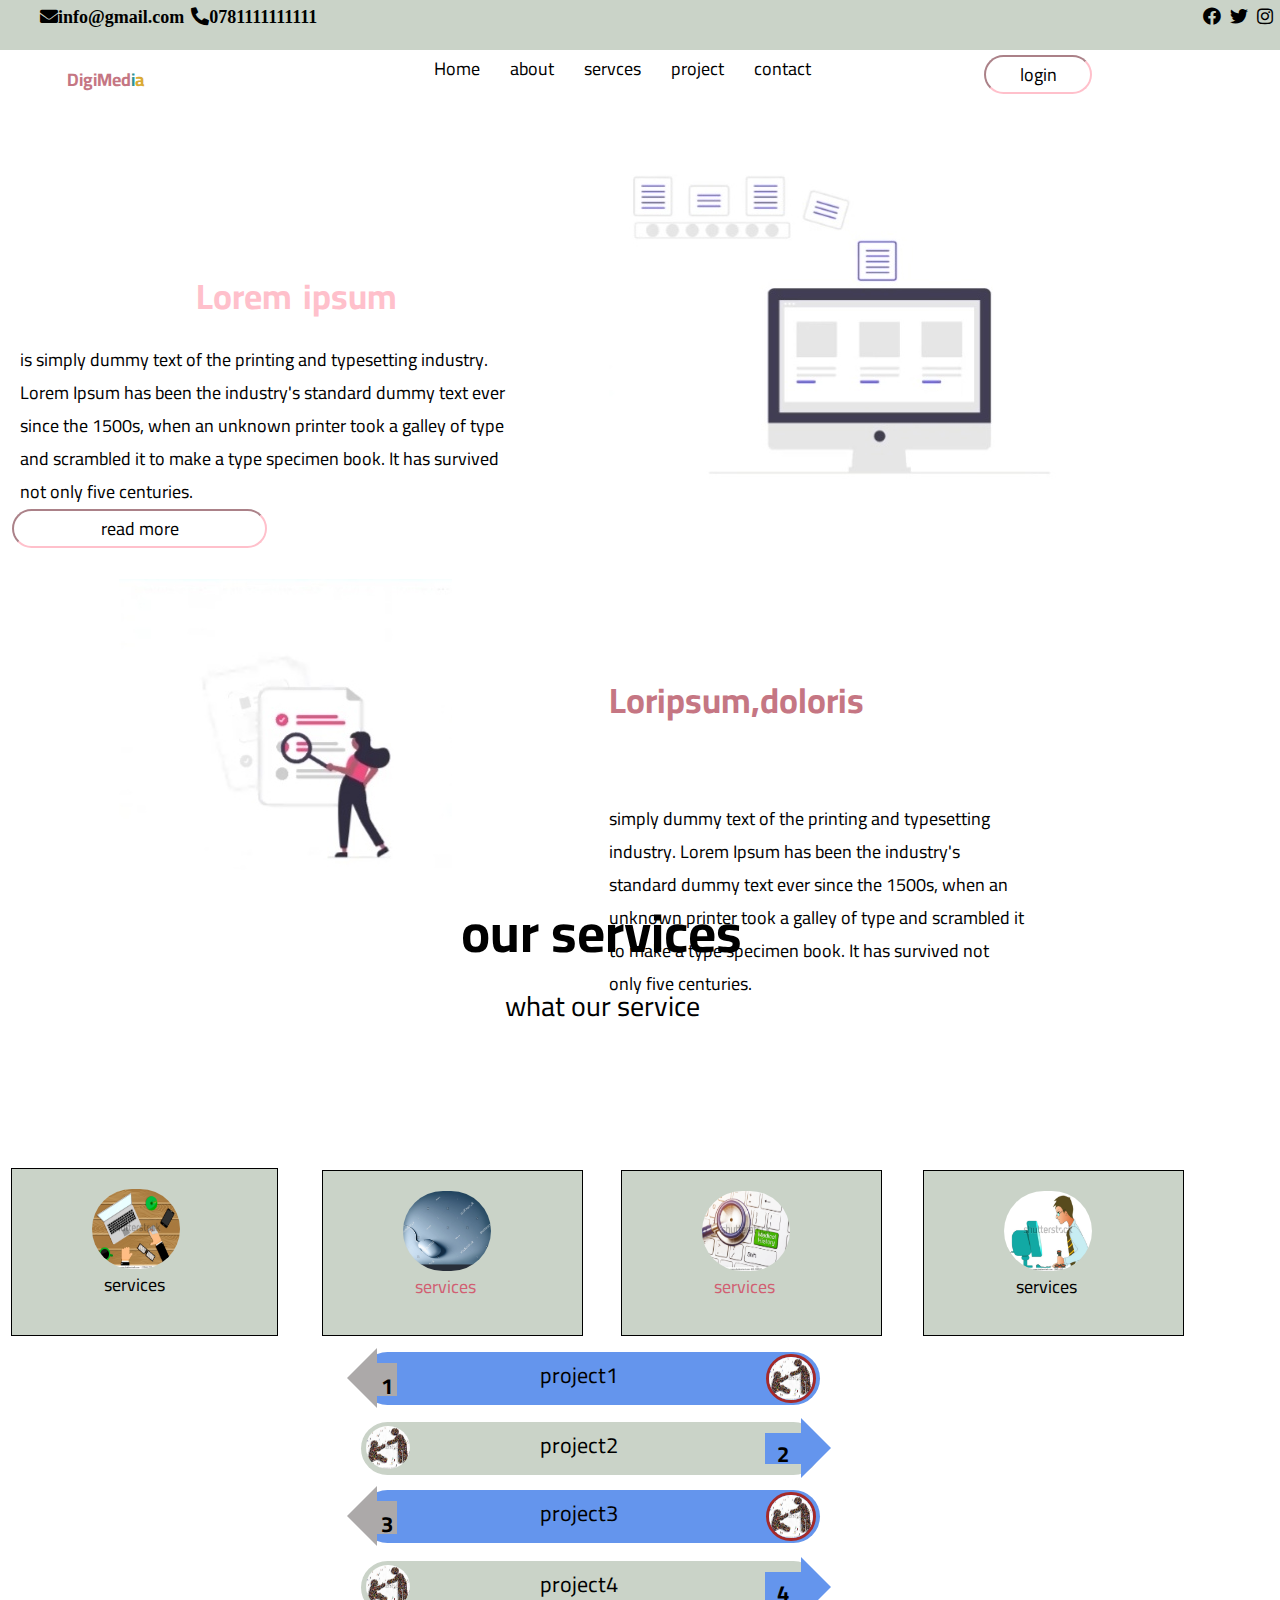
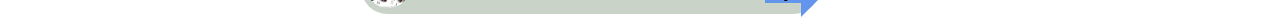
<file: task8/index.html>
<!DOCTYPE html>
<html lang="en">

<head>
    <meta charset="UTF-8">
    <meta http-equiv="x-UA-Compatible" content="IE">
    <meta name="viewport" content="width=device-width, intial-scale-1.0">
    <link rel="stylesheet" href="./style/style.css">
    <link rel="stylesheet" href="./style/fontawesome-free-5.15.4-web/css/all.min.css">
    <link rel="preconnect" href="https://fonts.googleapis.com">
    <link rel="preconnect" href="https://fonts.gstatic.com" crossorigin>
    
    <link href="https://fonts.googleapis.com/css2?family=Cairo:wght@300&display=swap" rel="stylesheet">
    <title>task8</title>
</head>

<body>
    <header>
        <div class="a">
            <i class="fas fa-envelope">info@gmail.com</i>
            <i class="fas fa-phone-alt">0781111111111</i>

            <o>
                 <i class="fab fa-facebook"></i>
                <i class="fab fa-twitter"></i>
                <i class="fab fa-instagram"></i>
            </o>
        </div>
    </header>
    <nav>
        <div class="pl">
            <ul>
                <li>D</li>
                <li>i</li>
                <li>g</li>
                <li>i</li>
                <li>M</li>
                <li>e</li>
                <li>d</li>
                <li>i</li>
                <li>a</li>
            </ul>
        </div>
        <ul>
            <li><a href="#">Home</a></li>
            <li><a href="#">about</a></li>
            <li><a href="#">servces</a></li>
            <li><a href="#">project</a></li>
            <li><a href="#">contact</a></li>
        </ul>
        
        <div class="in">
            <input type="text" value="login">
        </div>
    </nav>
    <div class="pz1">
        <img src="image/foto1.jpg" alt="image">
    </div>
    <div>
        <p>
            <h>Lorem ipsum</h> is simply dummy text of the printing and typesetting industry. Lorem Ipsum has been the industry's standard dummy text ever since the 1500s, when an unknown printer took a galley of type and scrambled it to make a type specimen
            book. It has survived not only five centuries.
        </p>
    </div>
    <br>
    <div class="op">
        <input type="text" value="read more">
    </div>
    <div class="pz2">
        <img src="image/foto2.jpg" alt="image">
    </div>
    <div class="p1">
        <h2 style="color: pink;font-size: 40px;">Loripsum,doloris </h2> <br> simply dummy text of the printing and typesetting industry. Lorem Ipsum has been the industry's standard dummy text ever since the 1500s, when an unknown printer took a galley of type and scrambled it to make a type specimen
        book. It has survived not only five centuries.</div>
    <div class="nn">
        our services
    </div>
    <div class="m">
        what our service
    </div>
    <div class="ABCD">
        <div class="A">
              <div class="p2">services</div>
            <img src="image/a.webp">

        </div>
        <div class="B">
            <div class="p3">services</div>
            <img src="image/bb.jpg">
        </div>
        <div class="C">
            <div class="p4">services</div>
            <img src="image/dd.webp">
        </div>
        <div class="D">
            <div class="p5">services</div>
            <img src="image/ee.webp">
        </div>
    </div>
    <div class="wtid">
        <div class="o">project1</div>
        <div class="n">1</div>
        <img src="image/hh.webp">
    </div>
    <div class="wtid1">
        <div class="d">project2</div>
        <img src="image//hh.webp">
        <div class="n1">2</div>
    </div>
    <div class="wtid2">
        <div class="w">project3</div>
        <img src="image/hh.webp">
        <div class="n2">3</div>
    </div>
    <div class="wtid3">
        <div class="y">project4</div>
        <img src="image/hh.webp">
        <div class="n3">4</div>
    </div>
</body>

</html>
</file>
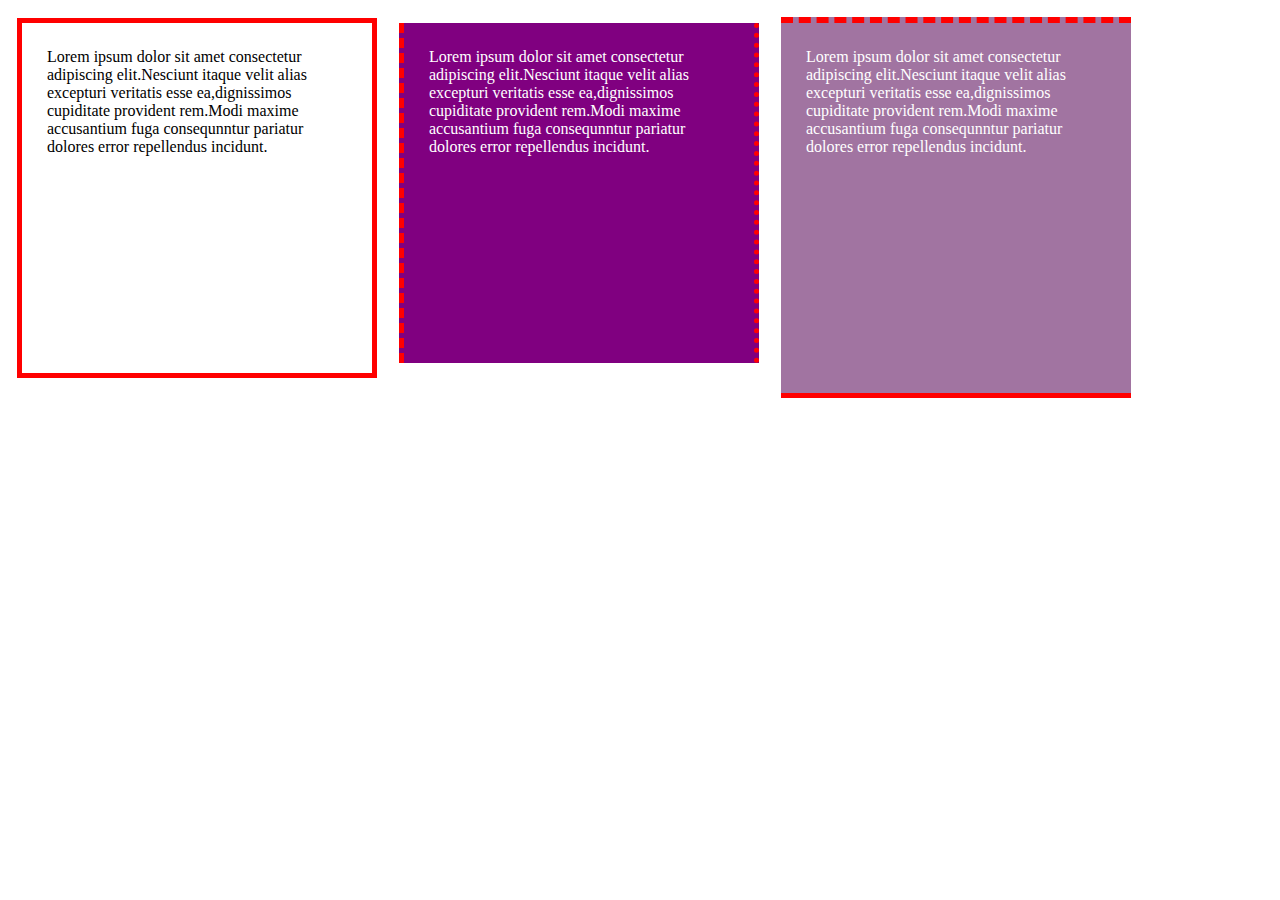
<file: taskk5/index.html>
<!DOCTYPE html>
<html lang="en">
<head>
    <meta charset="UTF-8">
    <meta http-equiv="X-UA-Compatible" content="IE=edge">
    <meta name="viewport" content="width=device-width, initial-scale=1.0">
    <link rel="stylesheet" href="../taskk5/mycss.css" type="text/css">
    <title>Task5</title>
</head>

<body>

<div class="div1">
    Lorem ipsum dolor sit amet consectetur adipiscing elit.Nesciunt itaque velit alias excepturi veritatis esse ea,dignissimos cupiditate provident rem.Modi maxime accusantium fuga consequnntur pariatur dolores error repellendus incidunt.
</div>

<div class="div2">
    Lorem ipsum dolor sit amet consectetur adipiscing elit.Nesciunt itaque velit alias excepturi veritatis esse ea,dignissimos cupiditate provident rem.Modi maxime accusantium fuga consequnntur pariatur dolores error repellendus incidunt.
</div>

<div class="div3">
    Lorem ipsum dolor sit amet consectetur adipiscing elit.Nesciunt itaque velit alias excepturi veritatis esse ea,dignissimos cupiditate provident rem.Modi maxime accusantium fuga consequnntur pariatur dolores error repellendus incidunt.
</div>

</body>

</html>
</file>
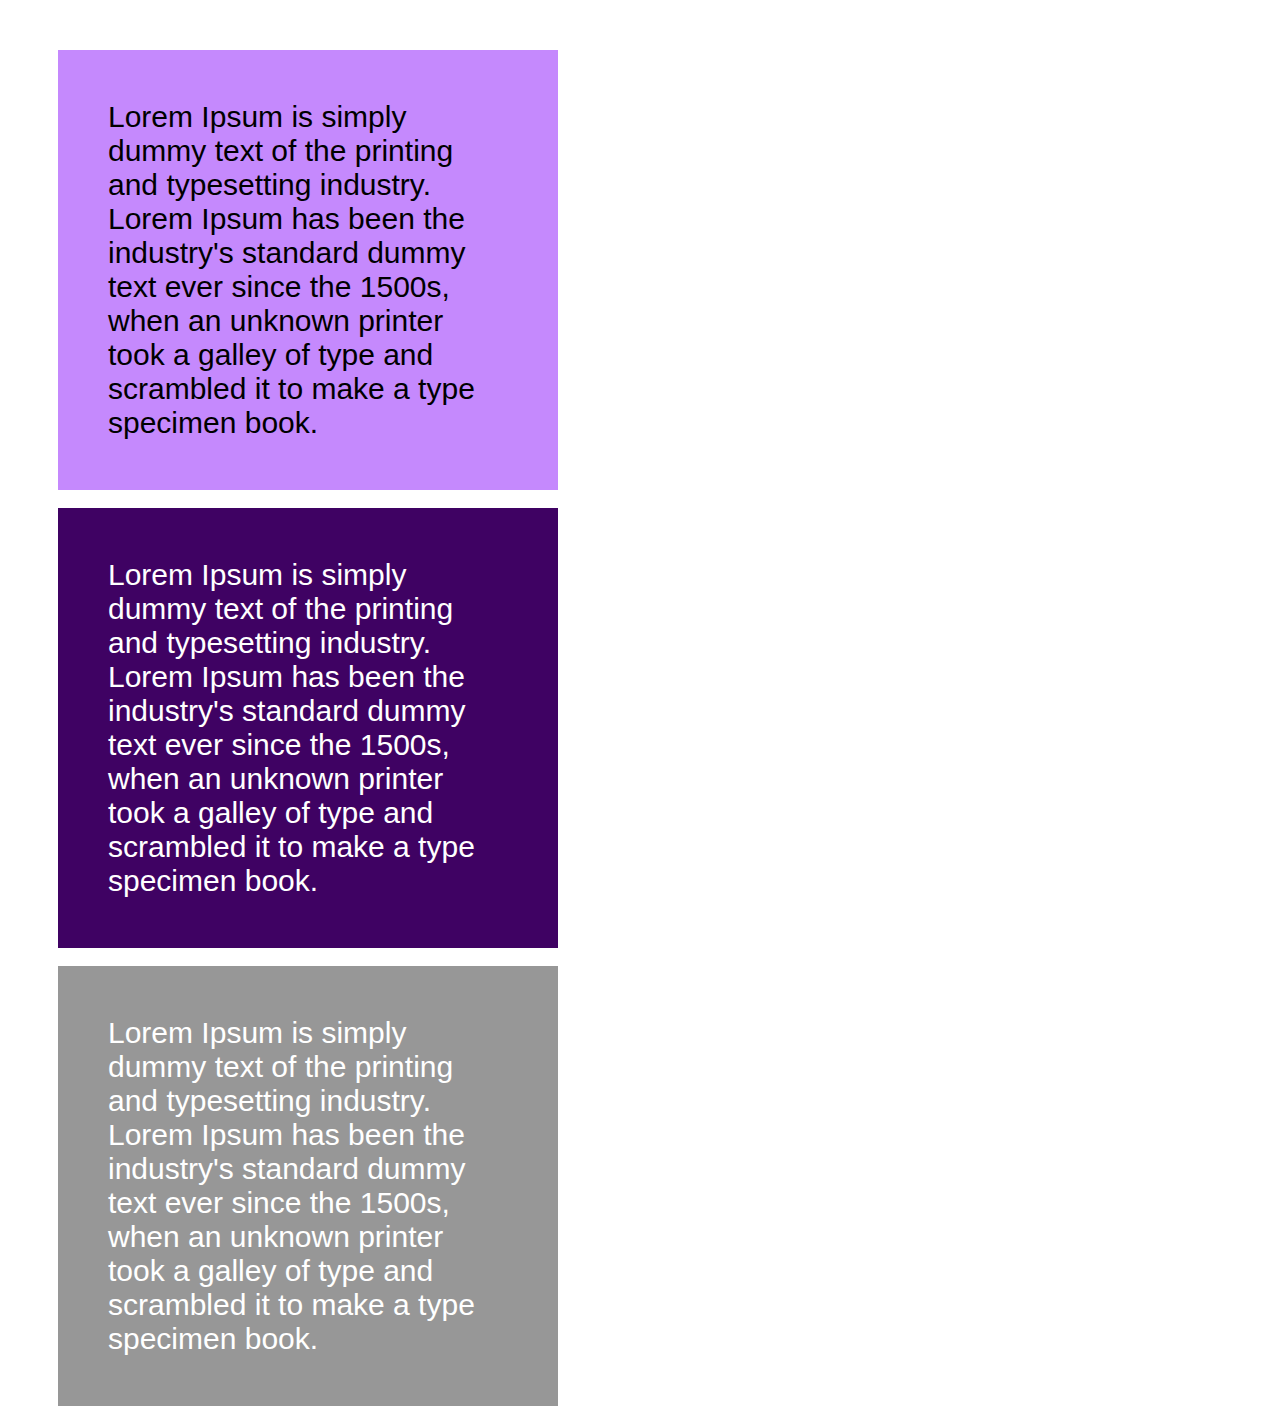
<file: task2/index2.html>
<!DOCTYPE html>
<html lang="en">
<head>
    <meta charset="UTF-8">
    <meta http-equiv="X-UA-Compatible" content="IE=edge">
    <meta name="viewport" content="width=device-width, initial-scale=1.0">
    <link rel="stylesheet" href="./mystyle2.css">
    <title>task 2</title>
</head>
<body>
    <div class="mya1">
        Lorem Ipsum is simply dummy text of the printing and typesetting industry. Lorem Ipsum has been the industry's standard dummy text ever since the 1500s, when an unknown printer took a galley of type and scrambled it to make a type specimen book. 
        
    </div>
    <br>
    <div class="mya2">
        Lorem Ipsum is simply dummy text of the printing and typesetting industry. Lorem Ipsum has been the industry's standard dummy text ever since the 1500s, when an unknown printer took a galley of type and scrambled it to make a type specimen book. 
    </div>
    <br>
    <div class="mya3">
        Lorem Ipsum is simply dummy text of the printing and typesetting industry. Lorem Ipsum has been the industry's standard dummy text ever since the 1500s, when an unknown printer took a galley of type and scrambled it to make a type specimen book.
    </div>
</body>
</html>
</file>
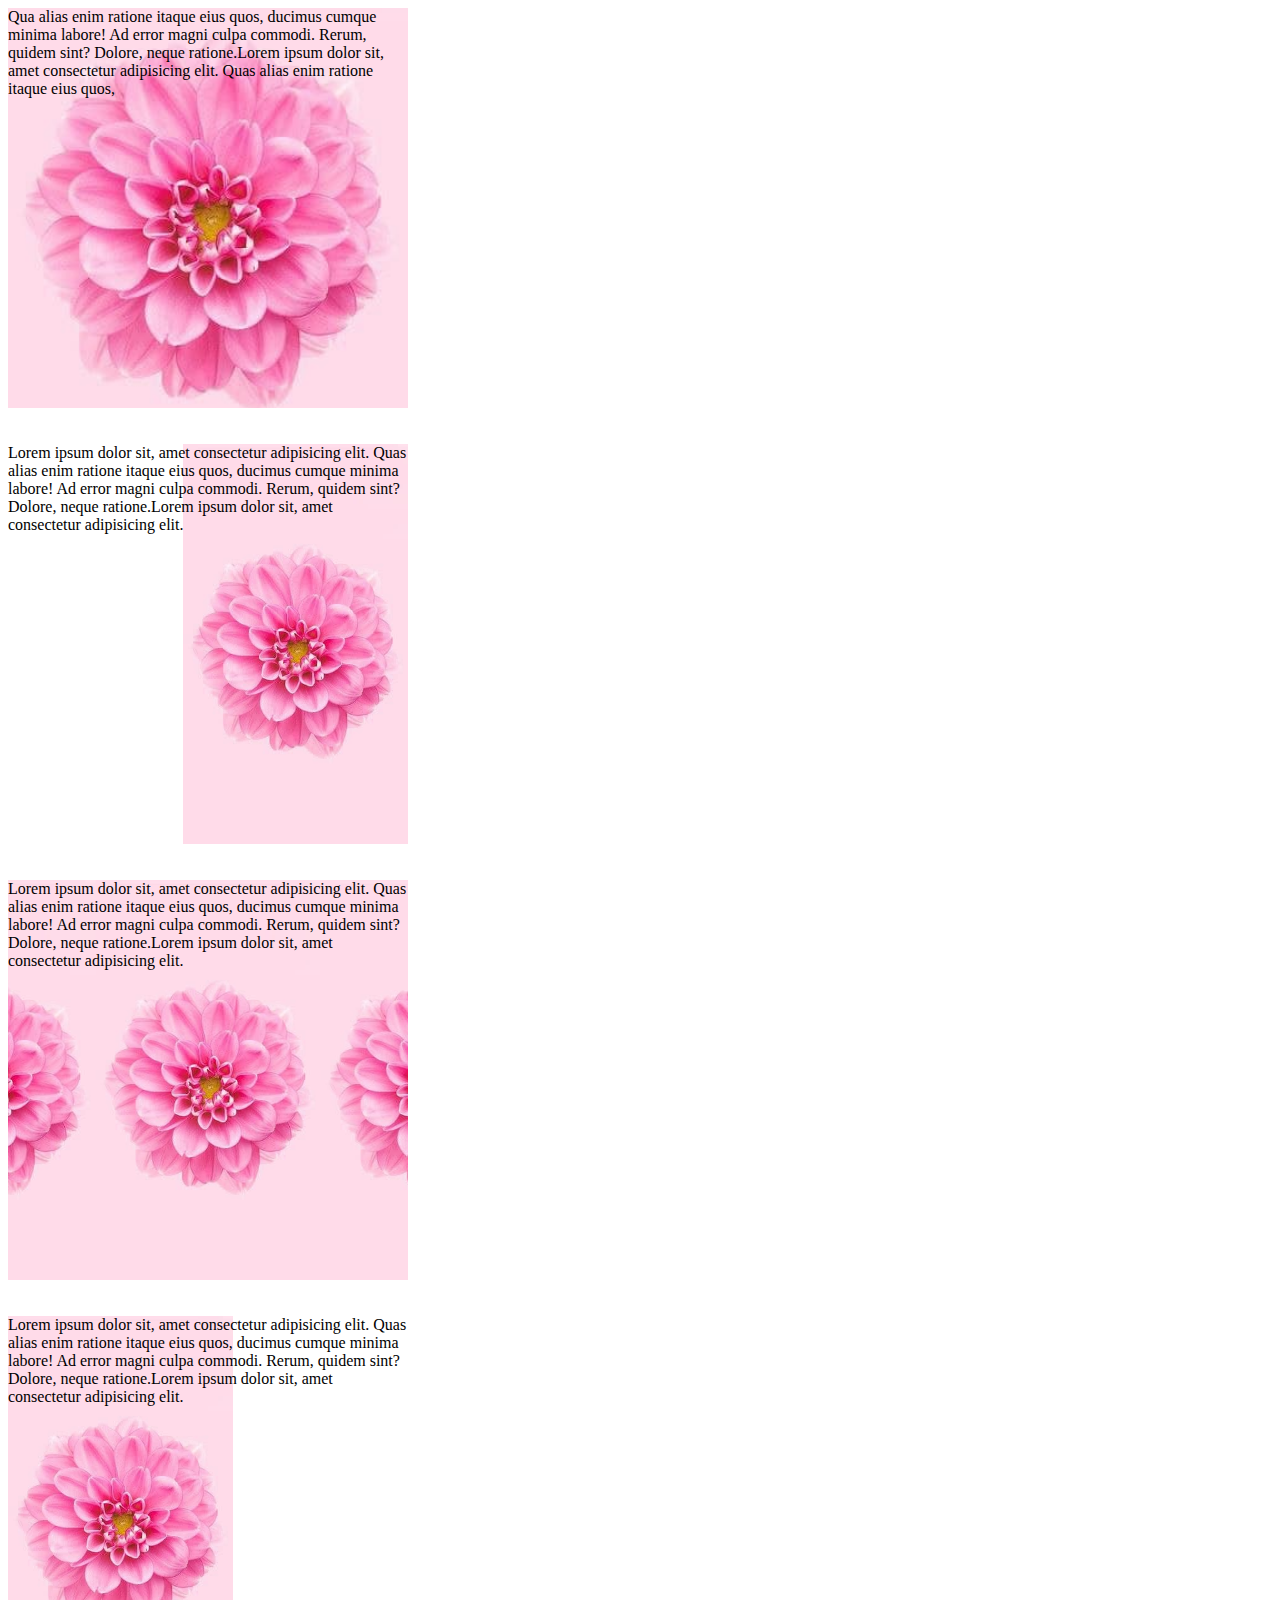
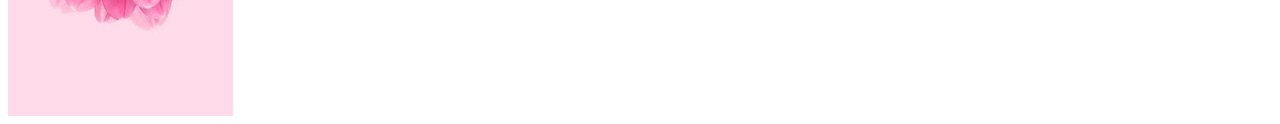
<file: task3/index3.html>
<!DOCTYPE html>
<html lang="en">
<head>
    <meta charset="UTF-8">
    <meta http-equiv="X-UA-Compatible" content="IE=edge">
    <meta name="viewport" content="width=device-width, initial-scale=1.0">
    <link rel="stylesheet" href="./CSS3/mystyle3.css">
    <title>task3</title>
</head>
<body>

    <div class="my-div1">Qua alias enim ratione itaque eius quos, ducimus cumque minima labore! Ad error magni culpa commodi. Rerum, quidem sint? Dolore, neque ratione.Lorem ipsum dolor sit, amet consectetur adipisicing elit. Quas alias enim ratione itaque eius quos, 
    </div>
    <br><br>


    <div class="my-div2">
        Lorem ipsum dolor sit, amet consectetur adipisicing elit. Quas alias enim ratione itaque eius quos, ducimus cumque minima labore! Ad error magni culpa commodi. Rerum, quidem sint? Dolore, neque ratione.Lorem ipsum dolor sit, amet consectetur adipisicing elit.
    </div>
    <br><br>


    <div class="my-div3">
        Lorem ipsum dolor sit, amet consectetur adipisicing elit. Quas alias enim ratione itaque eius quos, ducimus cumque minima labore! Ad error magni culpa commodi. Rerum, quidem sint? Dolore, neque ratione.Lorem ipsum dolor sit, amet consectetur adipisicing elit.
    </div>
    <br><br>

    <div class="my-div4">
        Lorem ipsum dolor sit, amet consectetur adipisicing elit. Quas alias enim ratione itaque eius quos, ducimus cumque minima labore! Ad error magni culpa commodi. Rerum, quidem sint? Dolore, neque ratione.Lorem ipsum dolor sit, amet consectetur adipisicing elit.
    </div>
</body>
</html>
</file>
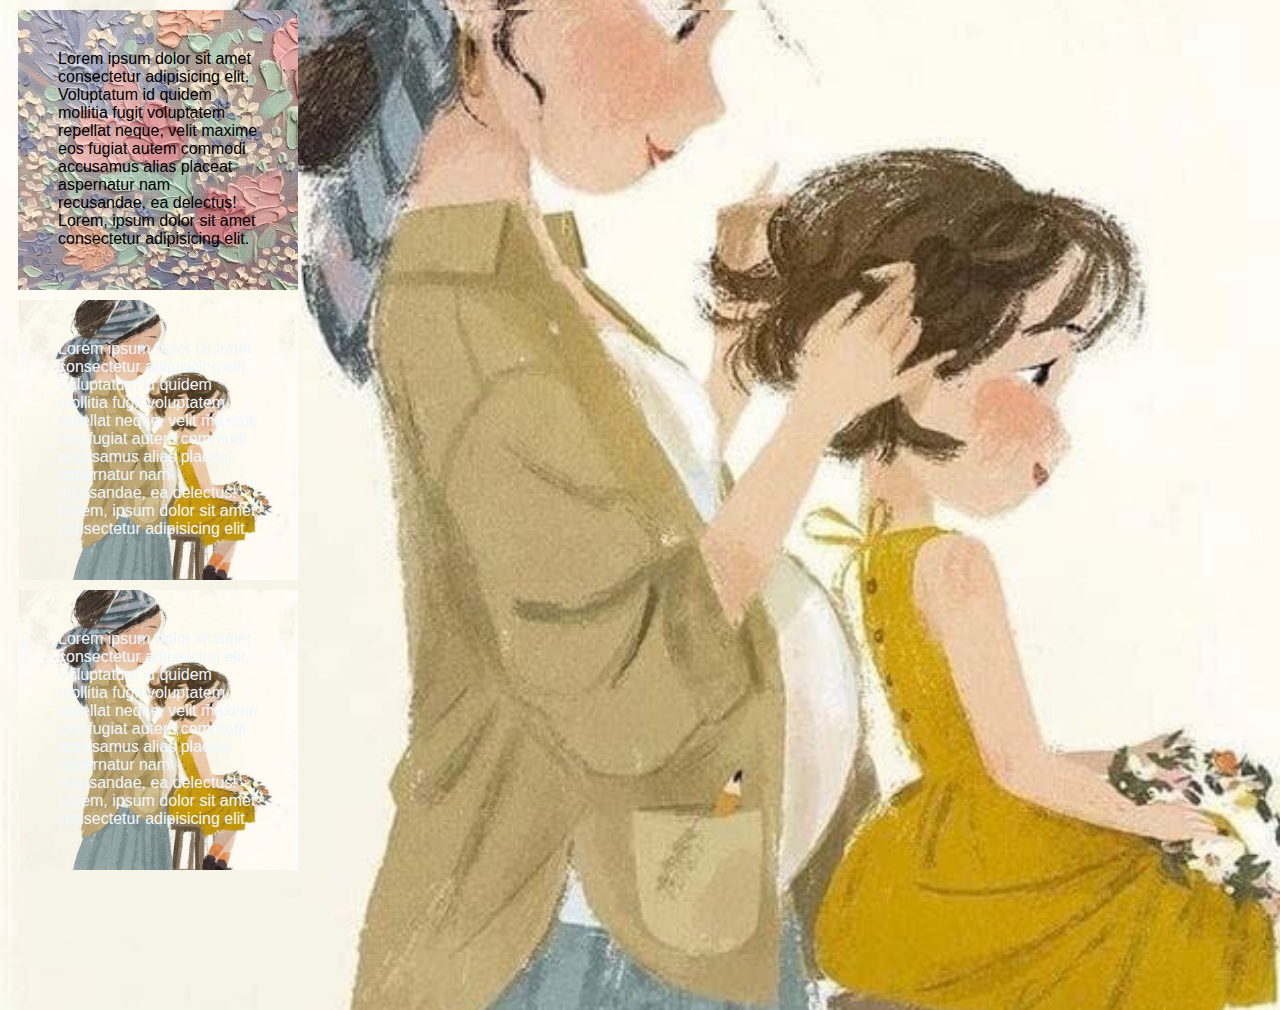
<file: task4/index4.html>
<!DOCTYPE html>
<html lang="en">
<head>
    <meta charset="UTF-8">
    <meta http-equiv="X-UA-Compatible" content="IE=edge">
    <meta name="viewport" content="width=device-width, initial-scale=1.0">
    <link rel="stylesheet" href="./CSS4/mystyle4.css">
    <title>task 4</title>
</head>
<body>
    <div class="my-p1">
        Lorem ipsum dolor sit amet consectetur adipisicing elit. Voluptatum id quidem mollitia fugit voluptatem repellat neque, velit maxime eos fugiat autem commodi accusamus alias placeat aspernatur nam recusandae, ea delectus! Lorem, ipsum dolor sit amet consectetur adipisicing elit.
    </div>


    <div class="my-p2">
        Lorem ipsum dolor sit amet consectetur adipisicing elit. Voluptatum id quidem mollitia fugit voluptatem repellat neque, velit maxime eos fugiat autem commodi accusamus alias placeat aspernatur nam recusandae, ea delectus! Lorem, ipsum dolor sit amet consectetur adipisicing elit. 
    </div>
    

    <div class="my-p3">
        Lorem ipsum dolor sit amet consectetur adipisicing elit. Voluptatum id quidem mollitia fugit voluptatem repellat neque, velit maxime eos fugiat autem commodi accusamus alias placeat aspernatur nam recusandae, ea delectus! Lorem, ipsum dolor sit amet consectetur adipisicing elit.
    </div>
</body>
</html>
</file>
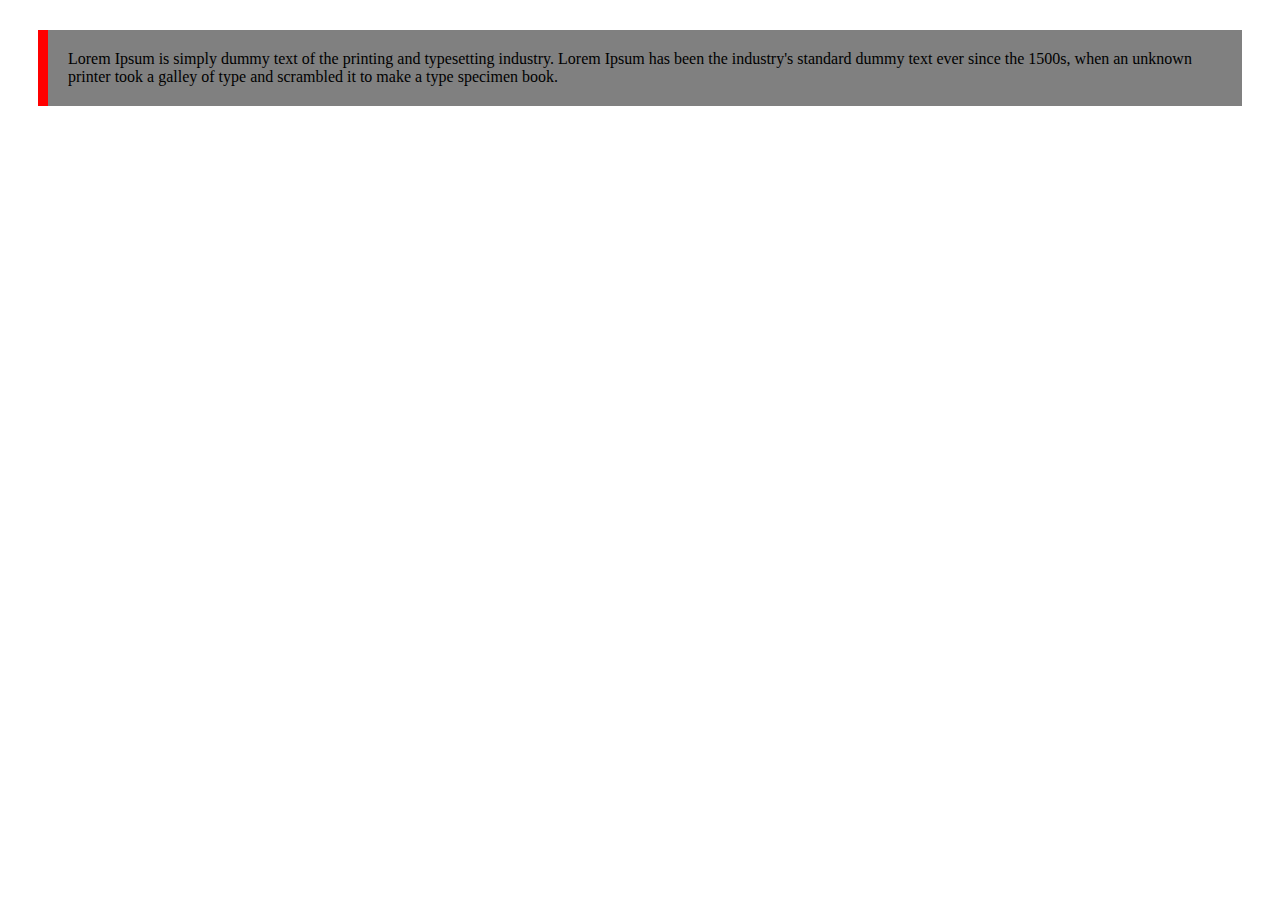
<file: task5/index5.html>
<!DOCTYPE html>
<html lang="en">
<head>
    <meta charset="UTF-8">
    <meta http-equiv="X-UA-Compatible" content="IE=edge">
    <meta name="viewport" content="width=device-width, initial-scale=1.0">
    <link rel="stylesheet" href="CSS5/mystyle5.css">
    <title>Task 5</title>
</head>
<body>
    <body>
        <div>
            Lorem Ipsum is simply dummy text of the printing and typesetting industry. Lorem Ipsum has been the industry's standard dummy text ever since the 1500s, when an unknown printer took a galley of type and scrambled it to make a type specimen book.
        </div>
</body>
</html>
</file>
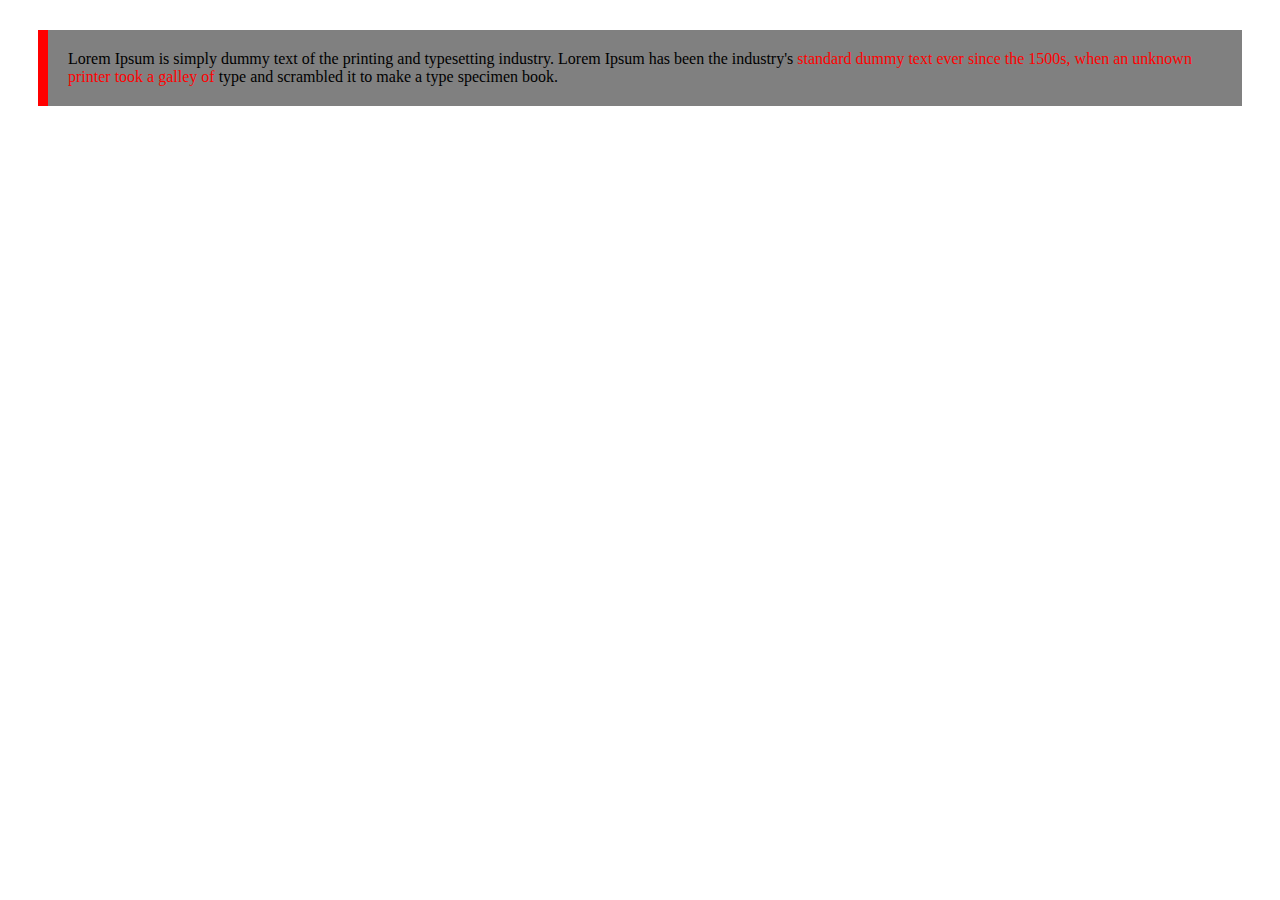
<file: task6/index6.html>
<!DOCTYPE html>
<html lang="en">
<head>
    <meta charset="UTF-8">
    <meta http-equiv="X-UA-Compatible" content="IE=edge">
    <meta name="viewport" content="width=device-width, initial-scale=1.0">
    <link rel="stylesheet" href="./CSS6/mystyle6.css">
    <title>Task 5</title>
</head>
<body>
    <body>
        <div>
            Lorem Ipsum is simply dummy text of the printing and typesetting industry. Lorem Ipsum has been the industry's <text style="color: red;">standard dummy text ever since the 1500s, when an unknown printer took a galley of</text> type and scrambled it to make a type specimen book.
        </div>
</body>
</html>
</file>
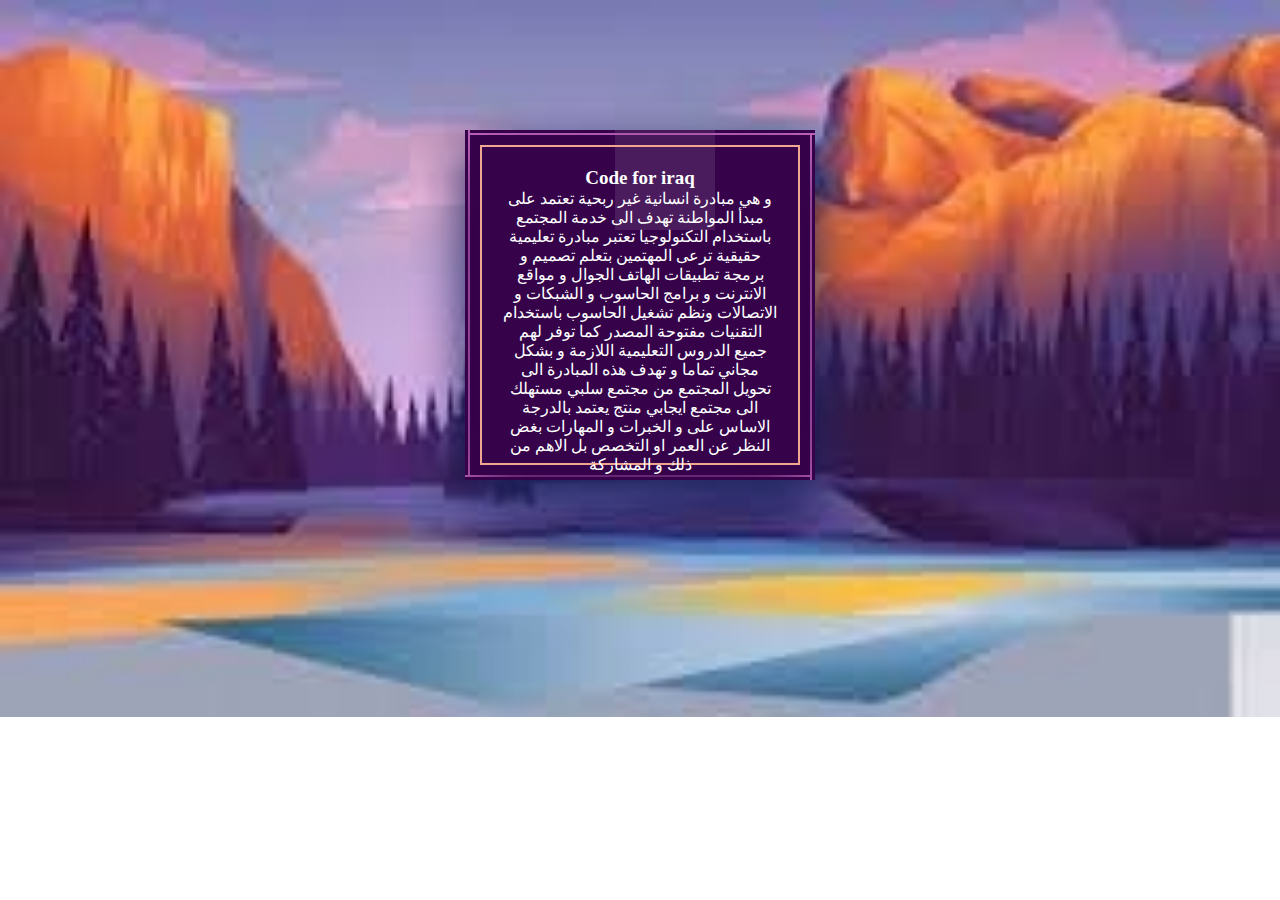
<file: task9/task9.html>
<!DOCTYPE html>
<html lang="en">

<head>
    <meta charset="UTF-8">
    <meta http-equiv="X-UA-Compatible" content="IE=edge">
    <meta name="viewport" content="width=device-width, initial-scale=1.0">
    <title>Task9</title>
    <link rel="stylesheet" href="./Css/style.css">
</head>

<body>
    <section>
        <div class="container">
            <div >
                <div class="box">
                    <span></span>
                    <span></span>
                    <span></span>
                    <span></span>
                    <div class="contain">
                        <h1>Code for iraq</h1>
                        <p><a>
                            و هي مبادرة انسانية غير ربحية تعتمد على مبدأ المواطنة تهدف الى خدمة المجتمع باستخدام التكنولوجيا تعتبر مبادرة تعليمية حقيقية ترعى المهتمين بتعلم تصميم و برمجة تطبيقات الهاتف الجوال و مواقع الانترنت و برامج الحاسوب و الشبكات و الاتصالات ونظم تشغيل الحاسوب باستخدام التقنيات مفتوحة المصدر كما توفر لهم جميع الدروس التعليمية اللازمة و بشكل مجاني تماما و تهدف هذه المبادرة الى تحويل المجتمع من مجتمع سلبي مستهلك الى مجتمع ايجابي منتج يعتمد بالدرجة الاساس على و الخبرات و المهارات بغض النظر عن العمر او التخصص بل الاهم من ذلك و المشاركة                       </a></p>
                    </div>
                </div>
            </div>
        </div>
    </section>
</body>

</html>
</file>
<file: task8/style/style.css>
/* this is style */

body {
    height: cover;
}

* {
    font-family: 'Cairo', sans-serif;
    font-size: 18px;
}

header {
    background-color: #CAD3C8;
    margin: -8px;
    height: 50px;
}

header .a {
    padding-left: 40px;
    word-spacing: 3px;
}

header o {
    position: absolute;
    right: 7px;
    word-spacing: 5px;
}
ul li:hover{
    background-color: pink;
}

nav .pl {
    position: absolute;
    top: 11px;
    margin-left: -352px;
    font-weight: bold;
}

ul {
    padding: 0;
    margin: 0;
    list-style: none;
    display: flex;
    position: absolute;
    left: 35px;
    top: -3px;
}

ul li {
    color: rgb(197, 118, 131);
}

ul li:nth-child(8) {
    color: rgb(47, 148, 151);
}

ul li:nth-child(9) {
    color: rgb(218, 170, 51);
}

nav {
    position: absolute;
    left: 30%;
    top: 35px;
}

nav ul li {
    display: inline-block;
    list-style: none;
    margin-top: 20px;
}

nav ul li a {
    text-decoration: none;
    color: #000;
    padding: 15px;
    text-align: center;
}

.in input {
    border-radius: 20px;
    border-color: pink;
   
    text-align: center;
    position: absolute;
    left: 600px;
    top: 20px;
    width: 100px;
}

.pz1 {
    position: absolute;
    left: 609px;
    top: 135px;
}

div p {
    color: #000;
    margin-left: 12px;
    position: absolute;
    top: 325px;
    width: 492px;
}

div p h {
    margin-left: 176px;
    position: absolute;
    top: -80px;
    word-spacing: 3px;
    color: pink;
    font-weight: bold;
    font-size: 35px;
}

div input {
    position: absolute;
    left: 12px;
    top: 509px;
 
    border-radius: 44px;
    border-color:pink;
    
    text-align: center;
 
}
input:hover{
    background-color: pink;
}
 
div input::selection {
    background-color: rgb(197, 118, 131);
    color: black;
    width: 100%;
}

.pz2 {
    position: absolute;
    left: 119px;
    top: 579px;
}

.p1 {
    position: absolute;
    left: 609px;
    top: 628px;
    color: black;
    width: 415px;
}

.p1::first-line {
    color: rgb(197, 118, 131);
    font-size: 35px;
    font-weight: bold;
}

.nn{
    color: black;
    font-size: 54px;
    font-weight: bold;
    position: absolute;
    top: 882px;
    left: 36%;
}

.m {
    color: black;
    position: absolute;
    top: 980px;
    left: 505px;
    font-size: 28px;
}

.ABCD {
    position: absolute;
    left: -49px;
}

.A {
    border: 1px solid black;
    position: absolute;
    top: 1093px;
    left: 60px;
    width: 265px;
    height: -2px;
    padding-top: 166px;
    background-color: #CAD3C8;
}

.A .p2 {
    text-align: center;
    position: absolute;
    left: 92px;
    top: 99px;
}

.A img {
    border-radius: 50px;
    position: absolute;
    left: 80px;
    top: 20px;
    width: 88px;
    height: 80px;
}

.B {
    border: 1px solid black;
    position: absolute;
    left: 371px;
    top: 1095px;
    width: 259px;
    height: 164px;
    background-color: #CAD3C8;
}

.B .p3 {
    text-align: center;
    position: absolute;
    left: 92px;
    top: 99px;
    color: rgb(209, 95, 114);
}

.B img {
    border-radius: 50px;
    position: absolute;
    left: 80px;
    top: 20px;
    width: 88px;
    height: 80px;
}

.C {
    border: 1px solid black;
    position: absolute;
    left: 670px;
    top: 1095px;
    width: 259px;
    height: 164px;
    background-color: #CAD3C8
}

.C .p4 {
    text-align: center;
    position: absolute;
    left: 92px;
    top: 99px;
    color: rgb(209, 95, 114);
}

.C img {
    border-radius: 50px;
    position: absolute;
    left: 80px;
    top: 20px;
    width: 88px;
    height: 80px;
}

.D {
    border: 1px solid black;
    position: absolute;
    left: 972px;
    top: 1095px;
    width: 259px;
    height: 164px;
    background-color: #CAD3C8;
}

.D .p5 {
    text-align: center;
    position: absolute;
    left: 92px;
    top: 99px;
    color: black;
}

.D img {
    border-radius: 50px;
    position: absolute;
    left: 80px;
    top: 20px;
    width: 88px;
    height: 80px;
}

.wtid {
    border-radius: 28px;
    width: 459px;
    height: 53px;
    position: absolute;
    left: 361px;
    top: 1352px;
    background-color: cornflowerblue;
}

.wtid .o {
    text-align: center;
    font-size: 22px;
    color: black;
    position: absolute;
    top: 2px;
    left: 159px;
    padding-left: 20px;
}

.wtid img {
    border-radius: 50px;
    border-color: brown;
    border-style: solid;
    width: 44px;
    height: 43px;
    position: absolute;
    right: 4px;
    top: 2px;
}

.wtid .n {
    font-size: 22px;
    font-weight: bold;
    color: black;
    background-color: rgb(172, 169, 169);
    position: absolute;
    left: 16px;
    top: 11px;
    font-weight: bold;
    width: 20px;
    height: 31px;
    text-align: center;
    padding-top: 2px;
}

.wtid::before {
    content: "";
    border: 30px solid;
    border-color: transparent rgb(172, 169, 169) transparent transparent;
    width: 1px;
    height: 0;
    position: absolute;
    left: -45px;
    top: -4px;
    background-size: cover;
}

.wtid1 {
    border-radius: 28px;
    width: 459px;
    height: 53px;
    position: absolute;
    left: 361px;
    top: 1422px;
    background-color: #CAD3C8;
}

.wtid1 .d {
    text-align: center;
    font-size: 22px;
    color: black;
    position: absolute;
    top: 2px;
    left: 159px;
    padding-left: 20px;
}

.wtid1 img {
    border-radius: 50px;
    width: 44px;
    height: 43px;
    position: absolute;
    left: 5px;
    top: 4px;
}

.wtid1 .n1 {
    font-size: 22px;
    font-weight: bold;
    color: black;
    background-color: cornflowerblue;
    position: absolute;
    left: 404px;
    top: 11px;
    font-weight: bold;
    width: 36px;
    height: 31px;
    text-align: center;
    padding-top: -2px;
}

.wtid1::before {
    content: "";
    border: 30px solid;
    border-color: transparent transparent transparent cornflowerblue;
    width: 1px;
    height: 0;
    position: absolute;
    left: 440px;
    top: -4px;
    background-size: cover;
}

.wtid2 {
    border-radius: 28px;
    width: 459px;
    height: 53px;
    position: absolute;
    left: 361px;
    top: 1490px;
    background-color: cornflowerblue;
}

.wtid2 .w {
    text-align: center;
    font-size: 22px;
    color: black;
    position: absolute;
    top: 2px;
    left: 159px;
    padding-left: 20px;
}

.wtid2 img {
    border-radius: 50px;
    border-color: brown;
    border-style: solid;
    width: 44px;
    height: 43px;
    position: absolute;
    right: 4px;
    top: 2px;
}

.wtid2 .n2 {
    font-size: 22px;
    font-weight: bold;
    color: black;
    background-color: rgb(172, 169, 169);
    position: absolute;
    left: 16px;
    top: 11px;
    font-weight: bold;
    width: 20px;
    height: 31px;
    text-align: center;
    padding-top: 2px;
}

.wtid2::before {
    content: "";
    border: 30px solid;
    border-color: transparent rgb(172, 169, 169) transparent transparent;
    width: 1px;
    height: 0;
    position: absolute;
    left: -45px;
    top: -4px;
    background-size: cover;
}

.wtid3 {
    border-radius: 28px;
    width: 459px;
    height: 53px;
    position: absolute;
    left: 361px;
    top: 1561px;
    background-color: #CAD3C8;
}

.wtid3 .y {
    text-align: center;
    font-size: 22px;
    color: black;
    position: absolute;
    top: 2px;
    left: 159px;
    padding-left: 20px;
}

.wtid3 img {
    border-radius: 50px;
    width: 44px;
    height: 43px;
    position: absolute;
    left: 5px;
    top: 4px;
}

.wtid3 .n3 {
    font-size: 22px;
    font-weight: bold;
    color: black;
    background-color: cornflowerblue;
    position: absolute;
    left: 404px;
    top: 11px;
    font-weight: bold;
    width: 36px;
    height: 31px;
    text-align: center;
    padding-top: -2px;
}

.wtid3::before {
    content: "";
    border: 30px solid;
    border-color: transparent transparent transparent cornflowerblue;
    width: 1px;
    height: 0;
    position: absolute;
    left: 440px;
    top: -4px;
    background-size: cover;
}
</file>
<file: taskk5/mycss.css>
div
{
    display: inline-block;
    padding: 25px;
    width: 300px;
    margin: 9px;
}

.div1
{
    border: 5px solid red;
    height: 300px;

}
.div2
{
    border-right: 5px dotted red;
    border-left: 5px dashed red;
    background-color: purple;
    height: 290px;
}
.div3
{
    border-top: 6px dashed red;
    border-bottom: 5px solid red;
    background-color: #a174a1;
    height: 320px;
}
.div2 ,.div3
{
    color: white;
}
</file>
<file: task2/mystyle2.css>
.mya1,
.mya2,
.mya3{
    font-size: 30px;
    width: 400px;
    padding: 50px;
    font-family:Arial, Helvetica, sans-serif;
   margin-left: 50px; 
   
}

.mya1{
    background-color: rgb(197, 137, 253);
    color: black;
    margin-top: 50px;
}

.mya2{
    background-color: rgb(63, 2, 99);
    color: rgb(255, 255, 255);
}

.mya3{
    background-color: rgb(151, 151, 151);
    color: rgb(255, 255, 255);
}
</file>
<file: task3/CSS3/mystyle3.css>
.my-div1,
.my-div2,
.my-div3,
.my-div4{
    width: 400px;
    height: 400px;
    background-image: url(../14.jpg);
}


/* The background does not repeat */

.my-div1{
    
    background-repeat: no-repeat;
   background-size: cover;
    background-position: center;
}




.my-div2{
   
    background-repeat: repeat-y;
    background-size: contain;
    background-position: right;
}



.my-div3{
   
    background-repeat: repeat-x;
    background-size: contain;
    background-position: bottom;
    
}





.my-div4{
   
    background-repeat: repeat-x;
    background-repeat: repeat-y;
    background-size: contain;
    
    
}
</file>
<file: task4/CSS4/mystyle4.css>
*{
    background-image: url(../8.jpg);
    background-repeat: no-repeat;
    background-size: cover;
    background-position: center center ;
    width: 1500px;
    height: 1000px;
}

.my-p1,
.my-p2,
.my-p3{
    width: 200px;
    height: 200px;
    margin: 10px;
    padding: 40px;
    font-family: Arial, Helvetica, sans-serif;
}


.my-p1{
    background-image: url(../5.jpg)
}



.my-p2{
    color: aliceblue;
}



.my-p3{
    color: aliceblue;
}
</file>
<file: task5/CSS5/mystyle5.css>
div{

    background-color: gray;
    border-left:  10px solid red ;
    margin: 30px;
   
    font-size: medium;
    padding: 20px;

}
</file>
<file: task6/CSS6/mystyle6.css>
div{

    background-color: gray;
    border-left:  10px solid red ;
    margin: 30px;
   
    font-size: medium;
    padding: 20px;

}
</file>
<file: task9/Css/style.css>
* {
    margin: 0;
    padding: 0;
}

.container {
    padding-top: 20px;
    padding-bottom: 20px;
}

body {
    background-image: url(../image/img1.jpg);
    background-repeat: no-repeat;
    background-size: cover;
}

.contain h1 {
    font-size: 19px;
    text-align: center;
}

.box {
    position: absolute;
    top: -5%;
    left: 50%;
    transform: translate(-50%, 50%);
    width: 350px;
    height: 350px;
    background: #36034b;
    box-sizing: border-box;
    overflow: hidden;
    box-shadow: 0 20px 50px rgb(23, 32, 90);
    color: #fff;
    padding: 20px;
}

.box:before {
    content: '';
    position: absolute;
    top: 0;
    right: 100px;
    width: 100px;
    height: 100px;
    background-color: rgba(255, 255, 255, .1);
    transition: .5s;
    pointer-events: none;
}

.box:hover:before {
    left: -50%;
    transform: skewX(-5deg);
}

.box .contain {
    position: absolute;
    top: 15px;
    left: 15px;
    right: 15px;
    bottom: 15px;
    border: 2px solid #f0a591;
    padding: 20px;
    text-align: center;
    box-shadow: 0 20px 50px #36034b;
}

.box span {
    position: absolute;
    top: 0;
    left: 0;
    width: 100%;
    height: 100%;
    display: block;
    box-sizing: border-box;
}

.box span:nth-child(1) {
    transform: rotate(0deg);
}

.box span:nth-child(2) {
    transform: rotate(90deg);
}

.box span:nth-child(3) {
    transform: rotate(180deg);
}

.box span:nth-child(4) {
    transform: rotate(270deg);
}

.box span:before {
    content: '';
    position: absolute;
    width: 100%;
    height: 2px;
    top: 3px;
    right: 3px;
    left: 3px;
    background: #be65ba;
    animation: animate 4s linear infinite;
}

@keyframes animate {
    0% {
        transform: scaleX(0);
        transform-origin: left;
    }
    50% {
        transform: scaleX(1);
        transform-origin: left;
    }
    50.1% {
        transform: scaleX(0);
        transform-origin: left;
    }
    100% {
        transform: scaleX(1);
        transform-origin: left;
    }
}
</file>
